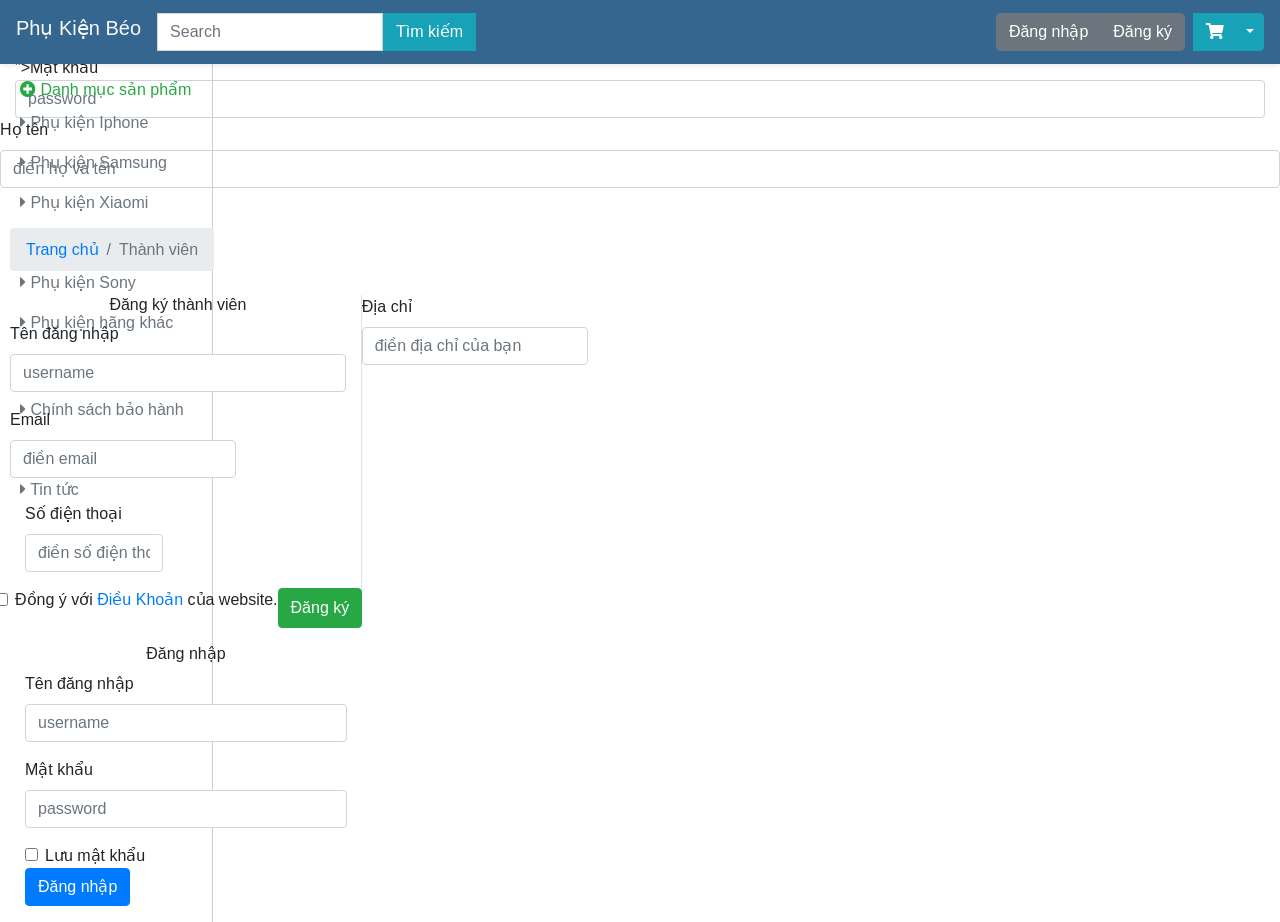
<file: templates/dangnhap.html>
<!DOCTYPE html>
<html lang="en">

<head>
    <meta charset="UTF-8">
    <title>Sửa thành viên - Website Phụ kiện - Duy Nguyễn</title>
    <link rel="stylesheet" href="https://stackpath.bootstrapcdn.com/bootstrap/4.3.1/css/bootstrap.min.css">
    <link rel="stylesheet" href="https://use.fontawesome.com/releases/v5.8.2/css/all.css">
    <style>
        body {
            margin-top: 56px;
        }
        
        .sidebar-sticky {
            z-index: 0 !important;
            margin-top:56px;min-height: 100%;border-right: 1px solid #ccc;
        }
        
        input {
            max-width: 100%;
        }
        
        .card-body-icon {
            position: absolute;
            z-index: 0;
            top: -1.25rem;
            right: -1rem;
            opacity: 0.4;
            font-size: 5rem;
            -webkit-transform: rotate(15deg);
            transform: rotate(15deg);
        }
    </style>
</head>

<body>
    <nav class="navbar navbar-light bg-white shadow-sm fixed-top" style="background: #356690 !important;">
        <a class="navbar-brand h1 text-light">Phụ Kiện Béo</a>
        <form class="form-inline mr-auto">
            <input class="form-control rounded-0" type="search" placeholder="Search" aria-label="Search">
            <button class="btn btn-info my-2 my-sm-0 rounded-left rounded-0" type="submit">Tìm kiếm</button>
        </form>
        <div class="btn-group mr-2" role="group" aria-label="Basic example">
            <button type="button" class="btn btn-secondary">Đăng nhập</button>
            <button type="button" class="btn btn-secondary">Đăng ký</button>
        </div>
        <!-- cart -->
        <div class="btn-group">
            <button type="button" class="btn btn-info rounded-0"><i class="fas fa-shopping-cart"></i></button>
            <button type="button" class="btn btn-info dropdown-toggle dropdown-toggle-split" data-toggle="dropdown" aria-haspopup="true" aria-expanded="false">
                <span class="sr-only">Toggle Dropdown</span>
            </button>
            <div class="dropdown-menu">
                <a class="dropdown-item" href="#">Action</a>
                <a class="dropdown-item" href="#">Another action</a>
                <a class="dropdown-item" href="#">Something else here</a>
                <div class="dropdown-divider"></div>
                <a class="dropdown-item" href="#">Separated link</a>
            </div>
        </div>
        <!-- endcart -->
    </nav>
    <!-- main -->
    <div class="container-fluid">">Mật khẩu</label>
                                <input type="password" class="form-control" placeholder="password">
                            </div>
                            <div class="form-group">
                            <label for="inputAddress">Họ tên</label>
                            <input type="text" class="form-control" id="inputAddress" placeholder="điền họ và tên">
                          </div>
                          <div class="form-row">
                            <div class="form-group 
        <div class="row">
            <div class="col-md-2">
                <div class="sidebar-sticky fixed-top px-1 col-2">
                    <!-- <div class="px-1"> -->
                    <h6 class="sidebar-heading d-flex justify-content-between align-items-center px-3 mt-4 mb-1  text-success">
                      <span><i class="fas fa-plus-circle"></i> Danh mục sản phẩm</span>
                      
                    </h6>
                    <ul class="nav flex-column">
                        <li class="nav-item">
                            <a class="nav-link text-muted" href="#">
                                <i class="fas fa-caret-right"></i> Phụ kiện Iphone
                            </a>
                        </li>
                        <li class="nav-item">
                            <a class="nav-link text-muted" href="#">
                                <i class="fas fa-caret-right"></i> Phụ kiện Samsung
                            </a>
                        </li>
                        <li class="nav-item">
                            <a class="nav-link text-muted" href="#">
                                <i class="fas fa-caret-right"></i> Phụ kiện Xiaomi
                            </a>
                        </li>
                        <li class="nav-item">
                            <a class="nav-link text-muted" href="#">
                                <i class="fas fa-caret-right"></i> Phụ kiện Oppo
                            </a>
                        </li>
                        <li class="nav-item">
                            <a class="nav-link text-muted" href="#">
                                <i class="fas fa-caret-right"></i> Phụ kiện Sony
                            </a>
                        </li>
                        <li class="nav-item">
                            <a class="nav-link text-muted" href="#">
                                <i class="fas fa-caret-right"></i> Phụ kiện hãng khác
                            </a>
                        </li>
                    </ul>

                    <h6 class="sidebar-heading d-flex justify-content-between align-items-center px-3 mt-4 mb-1 text-success">
          <span><i class="fas fa-plus-circle"></i> Website</span>
        </h6>
                    <ul class="nav flex-column mb-2">
                        <li class="nav-item">
                            <a class="nav-link text-muted" href="#">
                                <i class="fas fa-caret-right"></i> Chính sách bảo hành
                            </a>
                        </li>
                        <li class="nav-item">
                            <a class="nav-link text-muted" href="#">
                                <i class="fas fa-caret-right"></i> Đổi trả hàng
                            </a>
                        </li>
                        <li class="nav-item">
                            <a class="nav-link text-muted" href="#">
                                <i class="fas fa-caret-right"></i> Tin tức
                            </a>
                        </li>
                    </ul>
                </div>
            </div>
            <div class="col-md-10">
                <h6 class="sidebar-heading d-flex justify-content-between align-items-center mt-4 mb-2 text-success">
                  <nav aria-label="breadcrumb">
                      <ol class="breadcrumb">
                        <li class="breadcrumb-item"><a href="#">Trang chủ</a></li>
                        <li class="breadcrumb-item active" aria-current="page">Thành viên</li>
                      </ol>
                    </nav>
                </h6>
                <!-- danh sach hoa don -->
                <div class="row pb-3">
                    <div class="col-6 border-right">
                        <h2 class="h6 text-center">Đăng ký thành viên</h2>
                        <form>
                            <div class="form-group">
                                <label for="Username">Tên đăng nhập</label>
                                <input type="text" class="form-control" placeholder="username">
                            </div>
                            <div class="form-group">
                                <label for="Usernamecol-md-6">
                              <label for="inputEmail4">Email</label>
                              <input type="email" class="form-control" id="inputEmail4" placeholder="điền email">
                            </div>
                            <div class="form-group col-md-6">
                              <label for="inputPassword4">Số điện thoại</label>
                              <input type="tel" class="form-control" id="inputPassword4" placeholder="điền số điện thoại">
                            </div>
                          </div>
                          <div class="form-group">
                            <label for="inputAddress">Địa chỉ</label>
                            <input type="text" class="form-control" id="inputAddress" placeholder="điền địa chỉ của bạn">
                          </div>
                          <div class="form-group">
                            <div class="form-check">
                              <input class="form-check-input" type="checkbox" id="gridCheck">
                              <label class="form-check-label" for="gridCheck">
                                Đồng ý với <a href="#">Điều Khoản</a> của website.
                              </label>
                            </div>
                          </div>
                          <button type="submit" class="btn btn-success">Đăng ký</button>
                        </form>
                    </div>
                    <div class="col-6">
                        <h2 class="h6 text-center">Đăng nhập</h2>
                        <form action="">
                            <div class="form-group">
                                <label for="Username">Tên đăng nhập</label>
                                <input type="text" class="form-control" placeholder="username">
                            </div>
                            <div class="form-group">
                                <label for="Username">Mật khẩu</label>
                                <input type="text" class="form-control" placeholder="password">
                            </div>
                            <div class="form-check">
                              <input class="form-check-input" type="checkbox" value="" id="defaultCheck1">
                              <label class="form-check-label" for="defaultCheck1">
                                Lưu mật khẩu
                              </label>
                            </div>
                            <div>
                                <button class="btn btn-primary">Đăng nhập</button>
                            </div>
                        </form>
                    </div>
                </div>

                <!-- end danh sach hoa don -->

            </div>
        </div>
    </div>
        <script src="https://code.jquery.com/jquery-3.3.1.slim.min.js"></script>
        <script src="https://cdnjs.cloudflare.com/ajax/libs/popper.js/1.14.7/umd/popper.min.js"></script>
        <script src="https://stackpath.bootstrapcdn.com/bootstrap/4.3.1/js/bootstrap.min.js"></script>
</body>

</html>
</file>
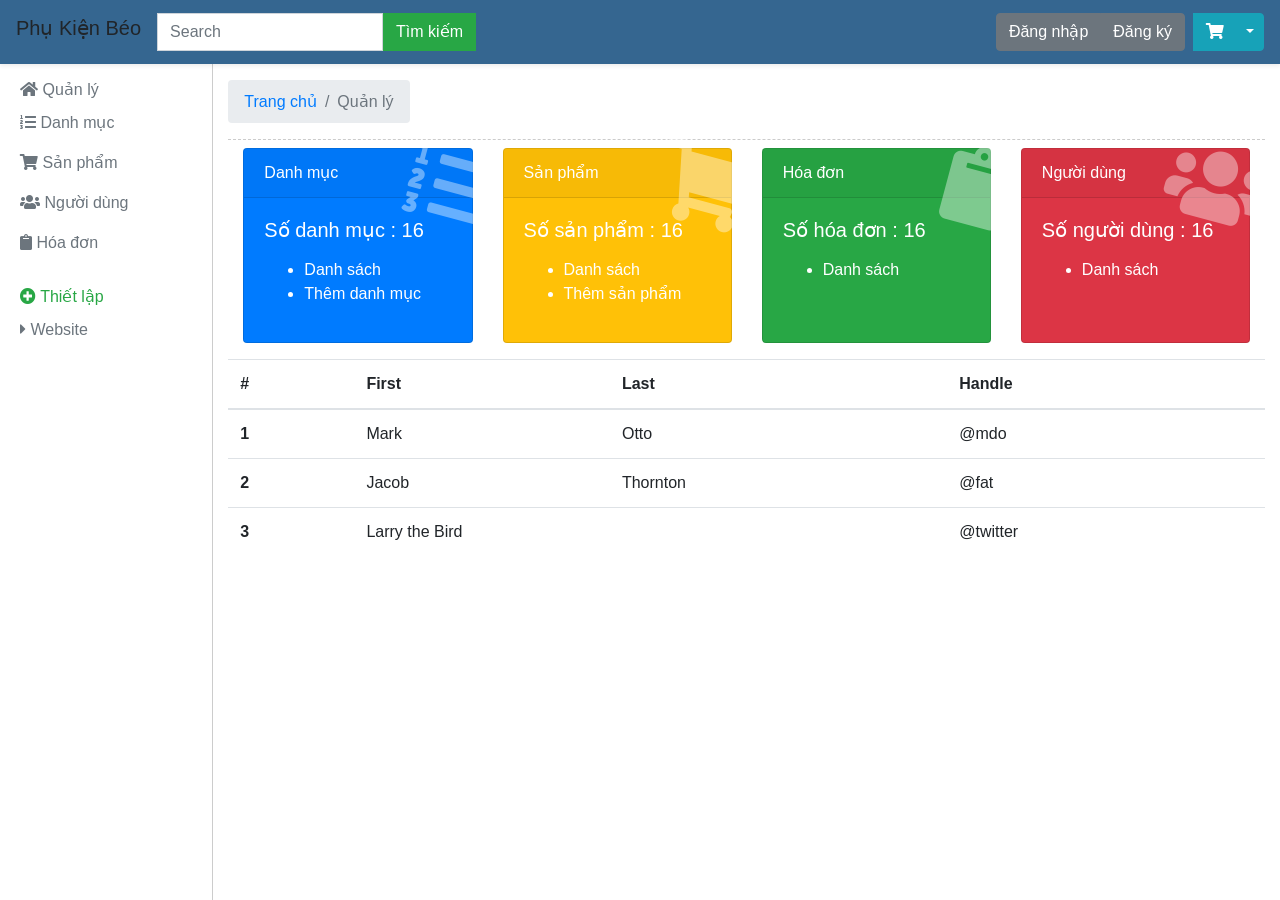
<file: templates/quanly.html>
<!DOCTYPE html>
<html lang="en">

<head>
    <meta charset="UTF-8">
    <title>Admin Dashboard - Website Phụ kiện - Duy Nguyễn</title>
    <link rel="stylesheet" href="https://stackpath.bootstrapcdn.com/bootstrap/4.3.1/css/bootstrap.min.css">
    <link rel="stylesheet" href="https://use.fontawesome.com/releases/v5.8.2/css/all.css">
    <style>
        body {
            margin-top: 56px;
        }
        
        .sidebar-sticky {
            z-index: 0 !important;
            margin-top:56px;min-height: 100%;border-right: 1px solid #ccc;
        }
        
        input {
            max-width: 100%;
        }
        
        .card-body-icon {
            position: absolute;
            z-index: 0;
            top: -1.25rem;
            right: -1rem;
            opacity: 0.4;
            font-size: 5rem;
            -webkit-transform: rotate(15deg);
            transform: rotate(15deg);
        }
    </style>
</head>

<body>
    <nav class="navbar navbar-light bg-white shadow-sm fixed-top" style="background: #356690 !important;">
        <a class="navbar-brand h1">Phụ Kiện Béo</a>
        <form class="form-inline mr-auto">
            <input class="form-control rounded-0" type="search" placeholder="Search" aria-label="Search">
            <button class="btn btn-success my-2 my-sm-0 rounded-left rounded-0" type="submit">Tìm kiếm</button>
        </form>
        <div class="btn-group mr-2" role="group" aria-label="Basic example">
            <button type="button" class="btn btn-secondary">Đăng nhập</button>
            <button type="button" class="btn btn-secondary">Đăng ký</button>
        </div>
        <!-- cart -->
        <div class="btn-group">
            <button type="button" class="btn btn-info rounded-0"><i class="fas fa-shopping-cart"></i></button>
            <button type="button" class="btn btn-info dropdown-toggle dropdown-toggle-split" data-toggle="dropdown" aria-haspopup="true" aria-expanded="false">
                <span class="sr-only">Toggle Dropdown</span>
            </button>
            <div class="dropdown-menu">
                <a class="dropdown-item" href="#">Action</a>
                <a class="dropdown-item" href="#">Another action</a>
                <a class="dropdown-item" href="#">Something else here</a>
                <div class="dropdown-divider"></div>
                <a class="dropdown-item" href="#">Separated link</a>
            </div>
        </div>
        <!-- endcart -->
    </nav>
    <!-- main -->
    <div class="container-fluid">
        <div class="row">
            <div class="col-md-2">
                <div class="sidebar-sticky fixed-top px-1 col-2">
                    <!-- <div class="px-1"> -->
                    <h6 class="sidebar-heading d-flex justify-content-between align-items-center px-3 mt-4 mb-1  text-secondary">
                      <span><i class="fas fa-home"></i> Quản lý</span>

                    </h6>
                    <ul class="nav flex-column">
                        <li class="nav-item">
                            <a class="nav-link text-muted" data-toggle="collapse" href="#qldm" role="button" aria-expanded="false" aria-controls="qldm">
                                <i class="fas fa-list-ol"></i> Danh mục
                            </a>
                        </li>
                        <div class="collapse" id="qldm">
                            <ul>
                                <li>Danh sách danh mục</li>
                                <li>Thêm danh mục</li>
                            </ul>
                        </div>
                        <li class="nav-item">
                            <a class="nav-link text-muted" data-toggle="collapse" href="#qlsp" role="button" aria-expanded="false" aria-controls="qlsp">
                                <i class="fas fa-shopping-cart"></i> Sản phẩm
                            </a>
                        </li>
                        <div class="collapse" id="qlsp">
                            <ul>
                                <li>Danh sách sản phẩm</li>
                                <li>Thêm sản phẩm</li>
                            </ul>
                        </div>
                        <li class="nav-item">
                            <a class="nav-link text-muted" href="#">
                                <i class="fas fa-users"></i> Người dùng
                            </a>
                        </li>
                        <li class="nav-item">
                            <a class="nav-link text-muted" href="#">
                                <i class="fas fa-clipboard"></i> Hóa đơn
                            </a>
                        </li>
                    </ul>
                    <h6 class="sidebar-heading d-flex justify-content-between align-items-center mt-4 mb-1 text-success px-3">
          <span><i class="fas fa-plus-circle"></i> Thiết lập</span>
        </h6>
                    <ul class="nav flex-column mb-2">
                        <li class="nav-item">
                            <a class="nav-link text-muted" href="#">
                                <i class="fas fa-caret-right"></i> Website
                            </a>
                        </li>
                    </ul>
                </div>
            </div>
            <div class="col-md-10">
                <h6 class="sidebar-heading d-flex justify-content-between align-items-center mt-4 mb-2 text-success" style="border-bottom: 1px dashed #ccc">
                  <nav aria-label="breadcrumb">
                      <ol class="breadcrumb">
                        <li class="breadcrumb-item"><a href="#">Trang chủ</a></li>
                        <li class="breadcrumb-item active" aria-current="page">Quản lý</li>
                      </ol>
                    </nav>
                </h6>
                <!-- thong ke -->
                <div class="row">
                    <div class="col-12">
                        <div class="card-deck m-0">
                            <div class="card text-white bg-primary mb-3" style="max-width: 18rem;">
                                <div class="card-header">Danh mục
                                    <div class="card-body-icon">
                                        <i class="fas fa-list-ol"></i>
                                    </div>
                                </div>
                                <div class="card-body">
                                    <h5 class="card-title">Số danh mục : 16</h5>
                                    <p class="card-text">
                                        <ul>
                                            <li><a href="#" class="text-white">Danh sách</a></li>
                                            <li><a href="#" class="text-white">Thêm danh mục</a></li>
                                        </ul>
                                    </p>
                                </div>
                            </div>
                            <div class="card text-white bg-warning mb-3" style="max-width: 18rem;">
                                <div class="card-header">Sản phẩm
                                    <div class="card-body-icon">
                                        <i class="fas fa-shopping-cart"></i>
                                    </div>
                                </div>
                                <div class="card-body">
                                    <h5 class="card-title">Số sản phẩm : 16</h5>
                                    <p class="card-text">
                                        <ul>
                                            <li><a href="#" class="text-white">Danh sách</a></li>
                                            <li><a href="#" class="text-white">Thêm sản phẩm</a></li>
                                        </ul>
                                    </p>
                                </div>
                            </div>
                            <div class="card text-white bg-success mb-3" style="max-width: 18rem;">
                                <div class="card-header">Hóa đơn
                                    <div class="card-body-icon">
                                        <i class="fas fa-clipboard"></i>
                                    </div>
                                </div>
                                <div class="card-body">
                                    <h5 class="card-title">Số hóa đơn : 16</h5>
                                    <p class="card-text">
                                        <ul>
                                            <li><a href="#" class="text-white">Danh sách</a></li>
                                        </ul>
                                    </p>
                                </div>
                            </div>
                            <div class="card text-white bg-danger mb-3" style="max-width: 18rem;">
                                <div class="card-header">Người dùng
                                    <div class="card-body-icon">
                                        <i class="fas fa-users"></i>
                                    </div>
                                </div>
                                <div class="card-body">
                                    <h5 class="card-title">Số người dùng : 16</h5>
                                    <p class="card-text">
                                        <ul>
                                            <li><a href="#" class="text-white">Danh sách</a></li>
                                        </ul>
                                    </p>
                                </div>
                            </div>
                        </div>
                    </div>
                </div>
                <!-- end thong ke -->
                <!-- binh luan moi -->
                <div class="row">
                    <div class="col-12">
                        <table class="table table-hover">
                            <thead>
                                <tr>
                                    <th scope="col">#</th>
                                    <th scope="col">First</th>
                                    <th scope="col">Last</th>
                                    <th scope="col">Handle</th>
                                </tr>
                            </thead>
                            <tbody>
                                <tr>
                                    <th scope="row">1</th>
                                    <td>Mark</td>
                                    <td>Otto</td>
                                    <td>@mdo</td>
                                </tr>
                                <tr>
                                    <th scope="row">2</th>
                                    <td>Jacob</td>
                                    <td>Thornton</td>
                                    <td>@fat</td>
                                </tr>
                                <tr>
                                    <th scope="row">3</th>
                                    <td colspan="2">Larry the Bird</td>
                                    <td>@twitter</td>
                                </tr>
                            </tbody>
                        </table>
                    </div>
                </div>

                <!-- end binh luan -->

            </div>
        </div>
    </div>
        <script src="https://code.jquery.com/jquery-3.3.1.slim.min.js"></script>
        <script src="https://cdnjs.cloudflare.com/ajax/libs/popper.js/1.14.7/umd/popper.min.js"></script>
        <script src="https://stackpath.bootstrapcdn.com/bootstrap/4.3.1/js/bootstrap.min.js"></script>
</body>

</html>
</file>
